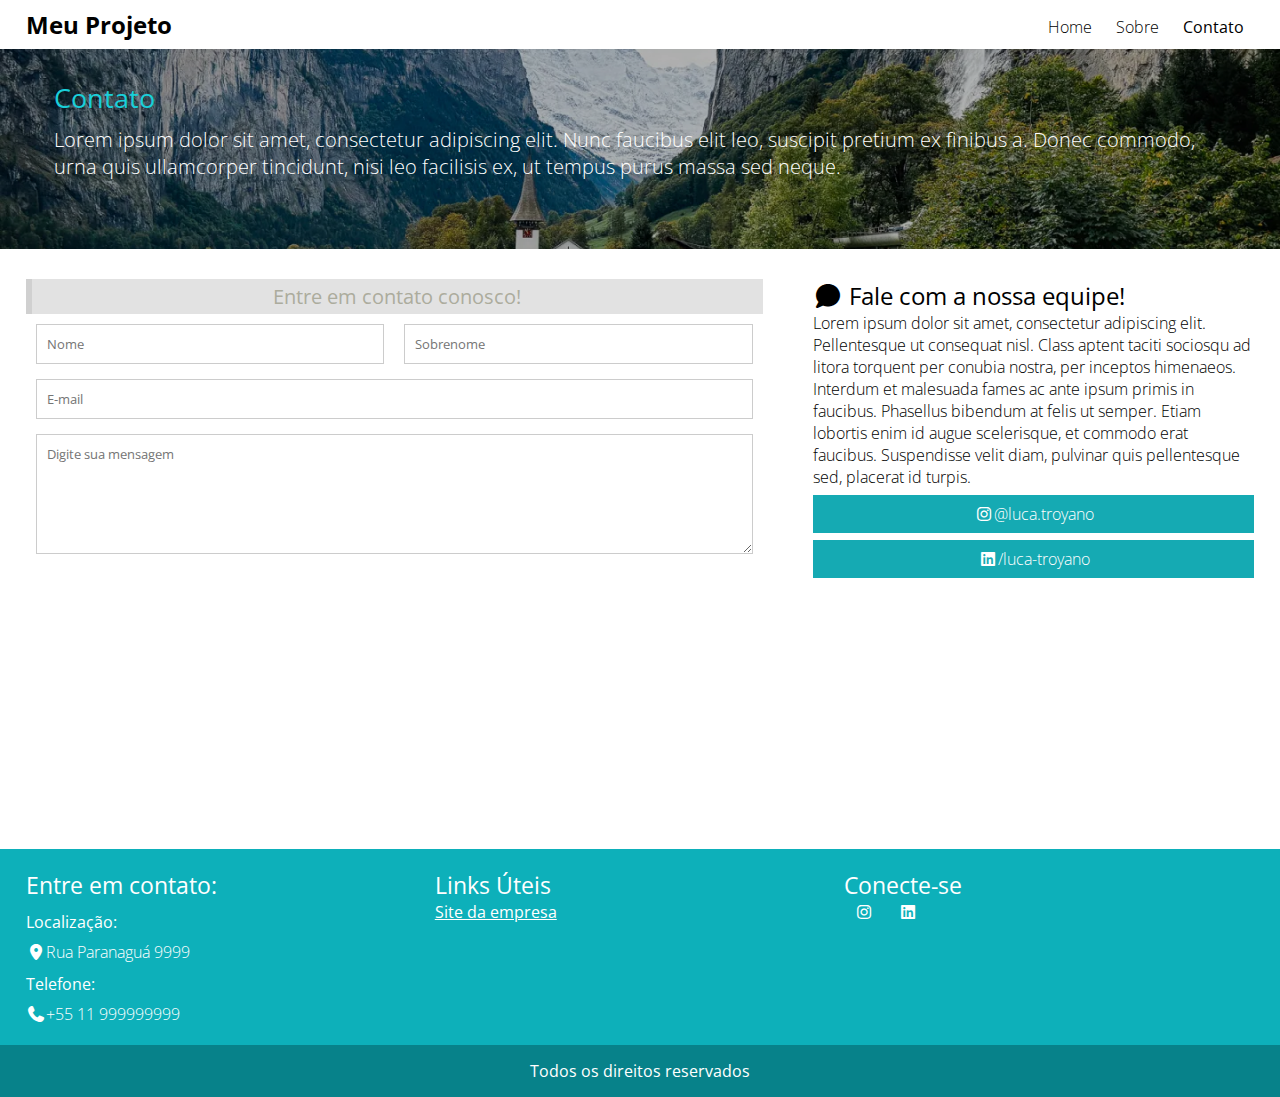
<file: contato.html>
<!doctype html>
<html>
    <head>
        <title>Projeto Web Design</title>
        <meta charset="utf-8">
        <meta name="viewport" content="width=device-width, initial-scale=1.0, maximun-scale=1.0">
        <meta name="keywords" content="palavras-chaves">
        <link rel="stylesheet" href="css/style.css">
        <link rel="stylesheet" href="css/all.css">
        <link rel="preconnect" href="https://fonts.googleapis.com">
        <link rel="preconnect" href="https://fonts.gstatic.com" crossorigin>
        <link href="https://fonts.googleapis.com/css2?family=Mozilla+Text:wght@200..700&family=Open+Sans:ital,wght@0,300..800;1,300..800&display=swap" rel="stylesheet">
    </head>
    <body>
        <header>
            <div class="container">
                <div class="logo"><a href="index.html"><h2>Meu Projeto</h2></a></div>
                <nav class="menu-desktop">
                <ul>
                    <li>
                        <a href="index.html">Home</a>
                    </li>
                
                    <li>
                        <a href="sobre.html">Sobre</a>
                    </li>
                
                    <li class="selected">
                        <a href="contato.html">Contato</a>
                    </li>
                </ul>
                </nav>
                <nav class="menu-mobile">
                    <h2><i class="fa-solid fa-bars"></i></h2>
                    <ul>
                        <li>
                            <a href="index.html">Home</a>
                        </li>
                
                        <li>
                            <a href="sobre.html">Sobre</a>
                        </li>
                
                        <li class="selected">
                            <a href="contato.html">Contato</a>
                        </li>
                    </ul>
                </nav>
                <div class="clear"></div>
            </div>

        </header>
       <section style="background-image: url(imagens/suica.png);" class="title-page">
            <div class="overlay__title-page"></div>
            <div class="container">
                <h2>Contato</h2>
                <p>Lorem ipsum dolor sit amet, consectetur adipiscing elit. Nunc faucibus elit leo, suscipit pretium ex finibus a. Donec commodo, urna quis ullamcorper tincidunt, nisi leo facilisis ex, ut tempus purus massa sed neque.</p>
            </div>
        </section>
        <section class="contato">
            <div class="container">
                <div class="w60 formulario">
                    <h2>Entre em contato conosco!</h2>
                    <form method="post">
                        <div class="w50">
                            <input placeholder="Nome" type="text">
                        </div>
                        <div class="w50">
                            <input placeholder="Sobrenome" type="text">
                        </div>
                         <div class="w100">
                            <input placeholder="E-mail" type="email">
                        </div>
                        <div class="w100">
                            <textarea placeholder="Digite sua mensagem"></textarea>
                        </div>
                    </form>
                </div>

                <div class="w40 tags-form">
                    <h2><i class="fa-solid fa-comment"></i> Fale com a nossa equipe!</h2>
                    <p>Lorem ipsum dolor sit amet, consectetur adipiscing elit. Pellentesque ut consequat nisl. Class aptent taciti sociosqu ad litora torquent per conubia nostra, per inceptos himenaeos. Interdum et malesuada fames ac ante ipsum primis in faucibus. Phasellus bibendum at felis ut semper. Etiam lobortis enim id augue scelerisque, et commodo erat faucibus. Suspendisse velit diam, pulvinar quis pellentesque sed, placerat id turpis.</p>
                    <p class="tag-contato"><i class="fa-brands fa-instagram"></i>@luca.troyano</p>
                    <p class="tag-contato"><i class="fa-brands fa-linkedin"></i>/luca-troyano</p>
                </div>
                <div class=clear></div>
            </div>
        </section>
        <footer class="footer1">
            <div class="container">
                <div class="w33">
                    <h2>Entre em contato:</h2>
                    <h3>Localização: </h3>
                    <p><i class="fa-solid fa-location-dot"></i>Rua Paranaguá 9999</p>
                    <h3>Telefone: </h3> 
                    <p><i class="fa-solid fa-phone"></i>+55 11 999999999</p>
                </div>
                <div class="w33">
                    <h2>Links Úteis</h2>
                    <a href="">Site da empresa</a>
                </div>
                <div class="w33">
                    <h2>Conecte-se</h2>
                    <div class="group-icons">
                        <a href=""><i class="fa-brands fa-instagram"></i></a>
                        <a href=""><i class="fa-brands fa-linkedin"></i></a>
                    </div>
                </div>
                <div class="clear"></div>
            </div>
        </footer>
        <footer class="footer2">
                <p>Todos os direitos reservados</p>
        </footer>
        <script src="https://code.jquery.com/jquery-3.7.1.js"></script>
        <script>
            $('nav.menu-mobile h2').click(function() {
                $('nav.menu-mobile ul').slideToggle();
            });
        </script>
    </body>
</html>
</file>
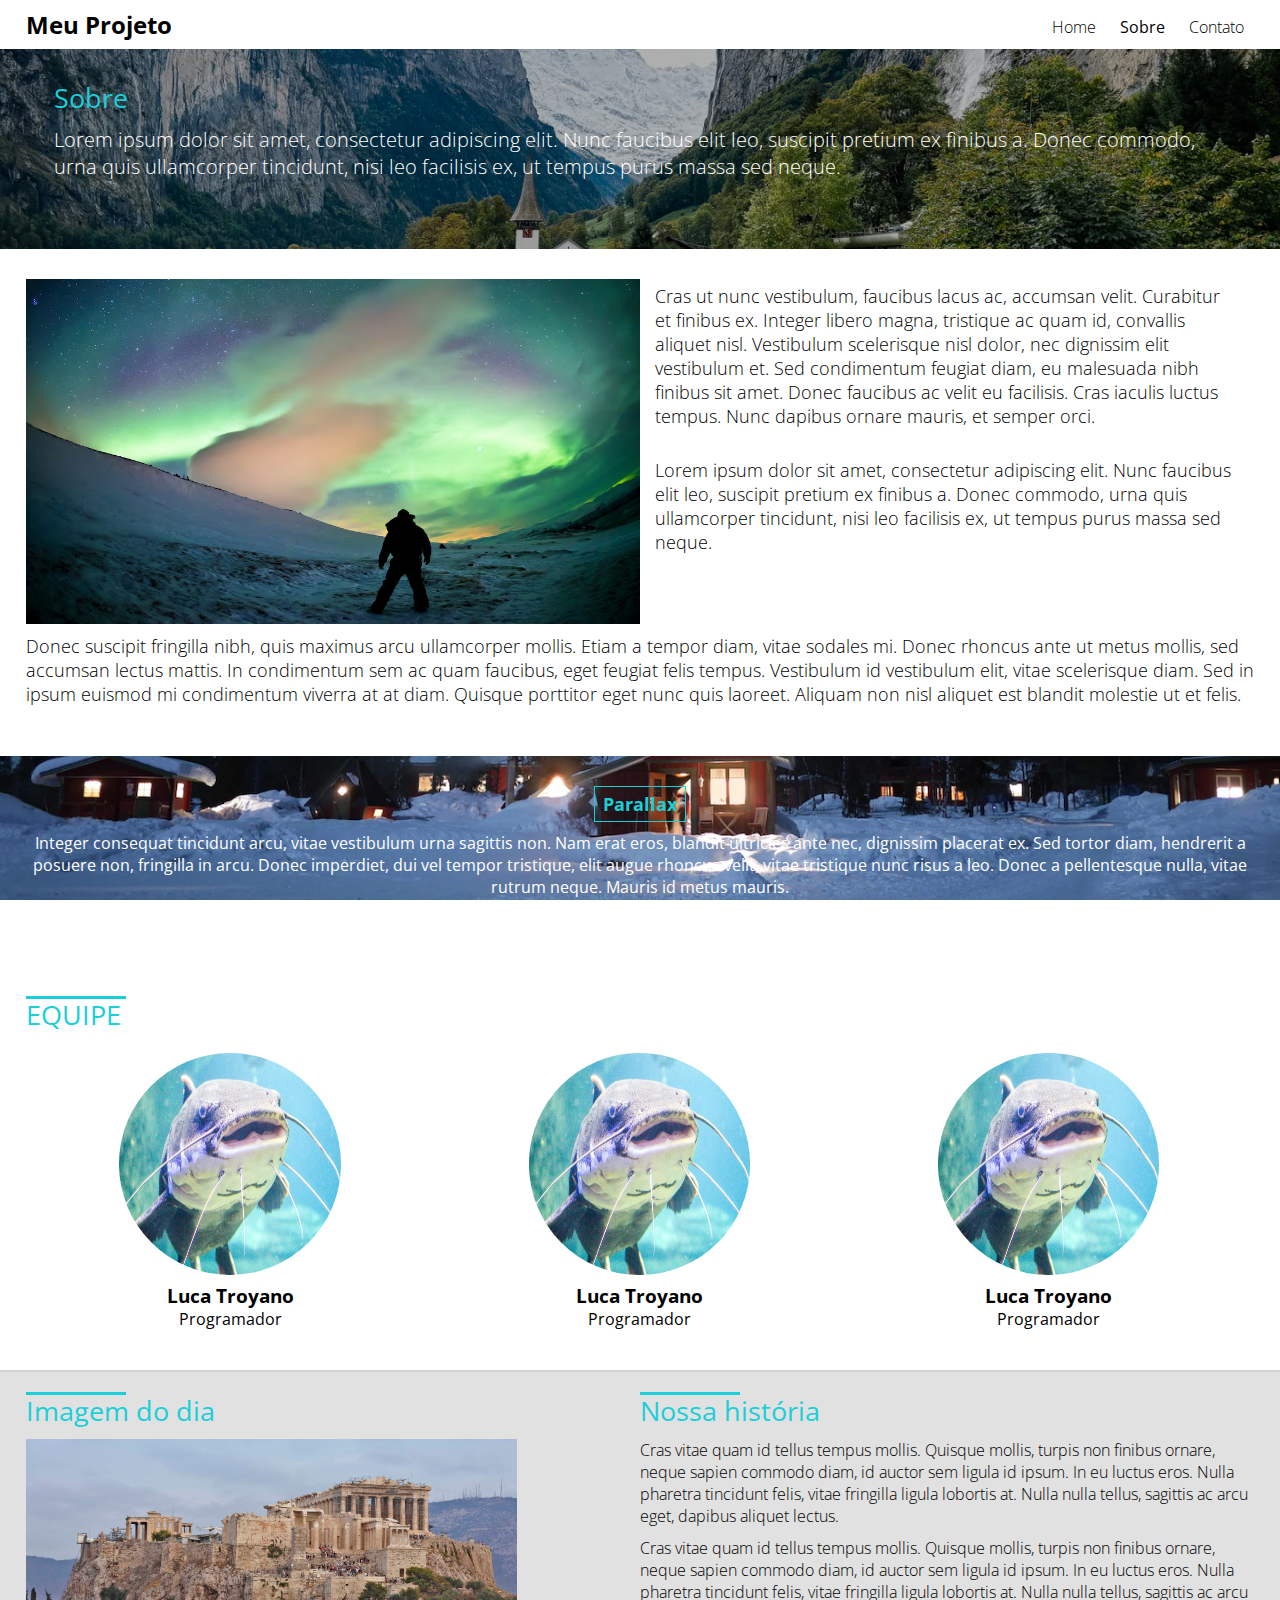
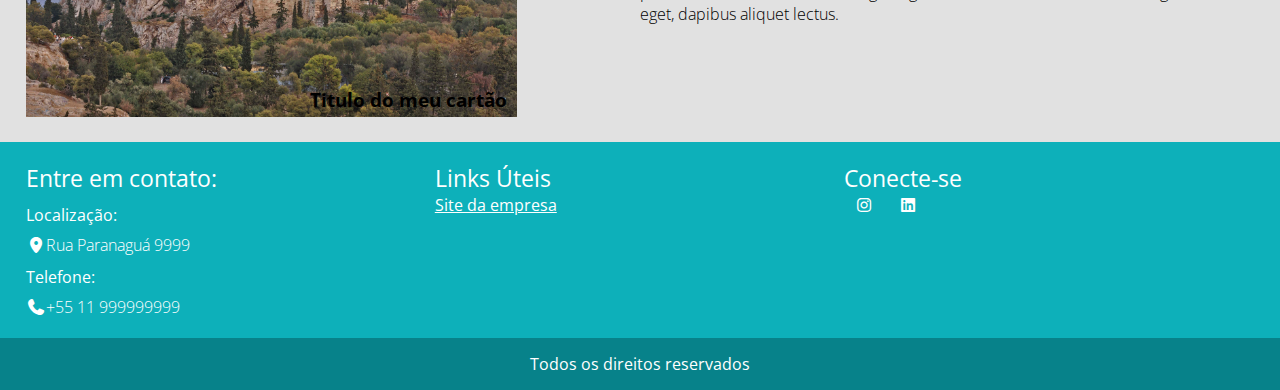
<file: sobre.html>
<!doctype html>
<html>
    <head>
        <title>Projeto Web Design</title>
        <meta charset="utf-8">
        <meta name="viewport" content="width=device-width, initial-scale=1.0, maximun-scale=1.0">
        <meta name="keywords" content="palavras-chaves">
        <link rel="stylesheet" href="css/style.css">
        <link rel="stylesheet" href="css/all.css">
        <link rel="preconnect" href="https://fonts.googleapis.com">
        <link rel="preconnect" href="https://fonts.gstatic.com" crossorigin>
        <link href="https://fonts.googleapis.com/css2?family=Mozilla+Text:wght@200..700&family=Open+Sans:ital,wght@0,300..800;1,300..800&display=swap" rel="stylesheet">
    </head>
    <body>
        <header>
            <div class="container">
                <div class="logo"><a href="index.html"><h2>Meu Projeto</h2></a></div>
                <nav class="menu-desktop">
                <ul>
                    <li>
                        <a href="index.html">Home</a>
                    </li>
                
                    <li class="selected">
                        <a href="sobre.html">Sobre</a>
                    </li>
                
                    <li>
                        <a href="contato.html">Contato</a>
                    </li>
                </ul>
                </nav>
                 <nav class="menu-mobile">
                    <h2><i class="fa-solid fa-bars"></i></h2>
                    <ul>
                        <li>
                            <a href="index.html">Home</a>
                        </li>
                
                        <li class="selected">
                            <a href="sobre.html">Sobre</a>
                        </li>
                
                        <li>
                            <a href="contato.html">Contato</a>
                        </li>
                    </ul>
                </nav>
                <div class="clear"></div>
            </div>
        </header>
        <section style="background-image: url(imagens/suica.png);" class="title-page">
            <div class="overlay__title-page"></div>
            <div class="container">
                <h2>Sobre</h2>
                <p>Lorem ipsum dolor sit amet, consectetur adipiscing elit. Nunc faucibus elit leo, suscipit pretium ex finibus a. Donec commodo, urna quis ullamcorper tincidunt, nisi leo facilisis ex, ut tempus purus massa sed neque.</p>
            </div>
        </section>

        <section class="sobre__resumo">
            <div class="container">
                <div class="sobre__single__resumo">
                    <img src="imagens/suecia.png">
                    <p>Cras ut nunc vestibulum, faucibus lacus ac, accumsan velit. Curabitur et finibus ex. Integer libero magna, tristique ac quam id, convallis aliquet nisl. Vestibulum scelerisque nisl dolor, nec dignissim elit vestibulum et. Sed condimentum feugiat diam, eu malesuada nibh finibus sit amet. Donec faucibus ac velit eu facilisis. Cras iaculis luctus tempus. Nunc dapibus ornare mauris, et semper orci.</p>
                    <p>Lorem ipsum dolor sit amet, consectetur adipiscing elit. Nunc faucibus elit leo, suscipit pretium ex finibus a. Donec commodo, urna quis ullamcorper tincidunt, nisi leo facilisis ex, ut tempus purus massa sed neque.</p>
                    <p style="width: 100%; margin-top: 10px; padding: 0;">Donec suscipit fringilla nibh, quis maximus arcu ullamcorper mollis. Etiam a tempor diam, vitae sodales mi. Donec rhoncus ante ut metus mollis, sed accumsan lectus mattis. In condimentum sem ac quam faucibus, eget feugiat felis tempus. Vestibulum id vestibulum elit, vitae scelerisque diam. Sed in ipsum euismod mi condimentum viverra at at diam. Quisque porttitor eget nunc quis laoreet. Aliquam non nisl aliquet est blandit molestie ut et felis.</p>
                    <div class="clear"></div>
                </div>
            </div>
        </section>

        <section class="parallax">
            <div class="container">
                <h2 class="chamada-parallax">Parallax</h2>
                <p>Integer consequat tincidunt arcu, vitae vestibulum urna sagittis non. Nam erat eros, blandit ultricies ante nec, dignissim placerat ex. Sed tortor diam, hendrerit a posuere non, fringilla in arcu. Donec imperdiet, dui vel tempor tristique, elit augue rhoncus velit, vitae tristique nunc risus a leo. Donec a pellentesque nulla, vitae rutrum neque. Mauris id metus mauris.</p>
            </div>
        </section>
        <section class="sobre__equipe">
            <div class="container">
                <div class="line-text">
                    <div style="width:100px;"></div>
                    <h2>EQUIPE</h2>
                </div>
                <div class="equipe-circles">
                    <div class="equipe-circles-single">
                        <div class="equipe-circles-wraper">
                            <div class="avatar-single">
                                <div style="background-image: url(imagens/Bagre-Africano.jpg)" class="avatar-single-container"></div>
                            </div>
                            <h3>Luca Troyano</h3>
                            <p>Programador</p>
                        </div>
                    </div>

                    <div class="equipe-circles-single">
                        <div class="equipe-circles-wraper">
                            <div class="avatar-single">
                                <div style="background-image: url(imagens/Bagre-Africano.jpg)" class="avatar-single-container"></div>
                            </div>
                            <h3>Luca Troyano</h3>
                            <p>Programador</p>
                        </div>
                    </div>

                    <div class="equipe-circles-single">
                        <div class="equipe-circles-wraper">
                            <div class="avatar-single">
                                <div style="background-image: url(imagens/Bagre-Africano.jpg)" class="avatar-single-container"></div>
                            </div>
                            <h3>Luca Troyano</h3>
                            <p>Programador</p>
                        </div>
                    </div>

                </div>
            </div>

        </section>

      <section class="sobre__final">
        <div class="container">
            <div class="w50">
                <div class="line-text">
                    <div style="width:100px;"></div>
                    <h2>Imagem do dia</h2>
                </div>
                <div class="card-text">
                    <img src="imagens/acropolis.png" >
                    <h3>Titulo do meu cartão</h3>
                </div>
            </div>
            <div class="w50">
                  <div class="line-text">
                    <div style="width:100px;"></div>
                    <h2>Nossa história</h2>
                </div>
                <p>Cras vitae quam id tellus tempus mollis. Quisque mollis, turpis non finibus ornare, neque sapien commodo diam, id auctor sem ligula id ipsum. In eu luctus eros. Nulla pharetra tincidunt felis, vitae fringilla ligula lobortis at. Nulla nulla tellus, sagittis ac arcu eget, dapibus aliquet lectus.</p>
                <p>Cras vitae quam id tellus tempus mollis. Quisque mollis, turpis non finibus ornare, neque sapien commodo diam, id auctor sem ligula id ipsum. In eu luctus eros. Nulla pharetra tincidunt felis, vitae fringilla ligula lobortis at. Nulla nulla tellus, sagittis ac arcu eget, dapibus aliquet lectus.</p>
            </div>
            <div class="clear"></div>
        </div>
      </section>
        </section>
        <footer class="footer1">
            <div class="container">
                <div class="w33">
                    <h2>Entre em contato:</h2>
                    <h3>Localização: </h3>
                    <p><i class="fa-solid fa-location-dot"></i>Rua Paranaguá 9999</p>
                    <h3>Telefone: </h3> 
                    <p><i class="fa-solid fa-phone"></i>+55 11 999999999</p>
                </div>
                <div class="w33">
                    <h2>Links Úteis</h2>
                    <a href="">Site da empresa</a>
                </div>
                <div class="w33">
                    <h2>Conecte-se</h2>
                    <div class="group-icons">
                        <a href=""><i class="fa-brands fa-instagram"></i></i></a>
                        <a href=""><i class="fa-brands fa-linkedin"></i></a>
                    </div>
                </div>
                <div class="clear"></div>
            </div>
        </footer>
        <footer class="footer2">
                <p>Todos os direitos reservados</p>
        </footer>
        <script src="https://code.jquery.com/jquery-3.7.1.js"></script>
        <script>
            $('nav.menu-mobile h2').click(function() {
                $('nav.menu-mobile ul').slideToggle();
            });
        </script>
    </body>
</html>
</file>
<file: css/style.css>
* {
    margin: 0;
    padding: 0;
    box-sizing: border-box;
    font-family: 'Open Sans', sans-serif;
}

.container {
    max-width: 1280px;
    margin: 0 auto;
    padding: 0 2%;
}
.w60{
    width: 60%;
    float: left;
}

.w50 {
    width: 50%;
    float: left;
}
.w40 {
    width: 40%;
    float: left;
}
.w33 {
    float:left;
    width: 33.3%;
}
.center{text-align: center;}
.clear {clear:both}
header {
    padding: 8px 0;
}
.logo {
    float:left;
}

.logo a {
    color: black;
    text-decoration: none;
}
nav.menu-mobile{
    display: none;
    float: right;

}
nav.menu-mobile h2 {
    cursor: pointer;
}
nav.menu-mobile ul {
    display: none; 
    width: 100%;
    background: white;
    position: absolute;
    left: 0;
    top: 50px;
    z-index: 999;
    text-align: center;
}
nav.menu-mobile li {
    padding: 8px 0;
    border-bottom: 2px solid black;

}

nav.menu-mobile a {
    display: block;
    color: black;
    text-decoration: none;
}

nav.menu-mobile li.selected {
    background-color: rgb(225,225,225);
}
nav.menu-desktop {
    float: right;
}
nav.menu-desktop ul {
    position: relative;
    top: 8px;
}
nav.menu-desktop li {
    padding: 0 10px;
    display: inline-block;
}

nav.menu-desktop a {
    color: black;
    text-decoration: none;
    font-weight: lighter;
}

nav.menu-desktop li.selected {font-weight: bold;}

nav.menu-desktop a:hover {text-decoration: underline;}

section.main-bg {
    position: relative;
    width: 100%;
    padding: 120px 0 200px 0;
    background-image: url(../imagens/norway.png);
    background-repeat: no-repeat;
    background-size: cover;
    background-position: center;
}

section.main-bg > .container {
    position: relative;
    z-index: 2;
}
.overlay {
    z-index: 1;
    position: absolute;
    width: 100%;
    height: 100%;
    background: rgba(0,0,0,0.1);
    left: 0;
    top: 0;
}
section.main-bg h2 {
    text-align: center;
    color: #1acfd9;
    font-size: 40px;
}

section.main-bg p {
    color:white;
    font-size: 18px;
    margin-top: 16px;
}

section.diferenciais {
    padding: 30px 0;
    text-align: center;
}

.line-text {
    position: relative;
    display: inline-block;
    color: #1acfd9;
    font-size: 20px;
}
.line-text div {
    position: absolute;
    left: 0;
    top: 0;
    width: 200px;
    height: 3px;
    background: #1acfd9;
}
.line-text h2 {
    font-weight: normal;
    font-size: 27px;
}
.icones-diferencias {
    margin-top: 30px;
}
.box-icones-single {
    float: left;
    width: 33.3%;
    padding: 0 10px;
}

.box-icones-single h2 {
    color:#1acfd9;
    font-size: 40px;
}

.box-icones-single p {
    color: #646464;
    font-size: 18px;
}
section.sobre-equipe {
    padding: 30px 0;
    background-color: rgb(225,225,225);
}
section.sobre-equipe > .container {
    display: flex;
    flex-wrap: wrap;
}

.equipe {
    width: 50%;
}

.sobre-container {
    width: 50%;
}

.sobre-container p {
    color: black;
    margin-top: 10px;
    font-size: 20px;
}
.avatar-box {
    margin-top: 5px;
}
.img-avatar {
    display: inline-block;
    width: 70px;
    height: 70px;
    border-radius: 50%;
    background-size: 100% 100%;
}

.descricao-avatar {
    padding:0 10px;
    width: calc(100% - 70px);
    display: inline-block;
}

.descricao-avatar h3 {
    font-weight: normal;
    font-style: italic;
}

.descricao-avatar p {
    font-weight: lighter;
}

section.inscricao {
    background-color: #1acfd9;
    padding: 20px 0;
}
.inscricao-texto{
    font-weight: normal;
    color: white;
}
.inscricao-form input[type=text] {
    width: 70%;
    height: 40px;
    background: white;
    border: 1px solid #ccc;
    display: inline-block;

}

.inscricao-form input[type=submit] {
    width: 120px;
    height: 40px;
    background: #15aab3;
    cursor: pointer;
    display: inline-block;
    border: 0;
    color: white;
    font-weight: bold;
    font-size: 15px;
}


section.cards {
    padding: 30px 0;
}

.card-single {
    width: 33.3%;
    float: left;
    padding: 50px;
    
}

.card-single img {
    width: 100%;
}

.card-single h3 {
    font-weight: normal;
    font-size: 19px;
}
.card-single p {
    padding-bottom: 10px;
    border-bottom: 2px solid #ccc;
}

footer.footer1 {
    background: #0db0ba;
    padding: 20px 0;
    color: white;
}

footer.footer1 h2 {
    font-weight: normal;
    font-size: 23px;
}

footer.footer1 h3 {
    font-weight: normal;
    font-size: 16px;
    margin-top: 10px;
}

footer.footer1 p {
    margin-top: 8px;
    font-weight: lighter;
}

footer.footer1 a {
    display: block;
    color: white;

}
div.group-icons a{
    display: inline-block;
    margin: 0 10px;
}

footer.footer2 {
    padding: 15px 0;
    background: #07828a;
    color: white;
    text-align: center;
}

section.title-page {
    position: relative;
    padding: 30px;
    width: 100%;
    min-height: 200px;
    background-size: cover;
    background-position: center;
    background-repeat: no-repeat;
}

section.title-page > .container {position: relative;z-index: 101;}

section.title-page h2 {
    color: #1acfd9;
    font-size: 27px;
    font-weight: normal;
}

section.title-page p {
    color: white;
    font-weight: lighter;
    font-size: 20px;
    margin-top: 10px;
}

.overlay__title-page {
    position: absolute;
    width: 100%;
    height: 100%;
    top: 0;
    left: 0;
    z-index: 100;
    background: rgba(0,0,0,0.3);
}

section.sobre__resumo {
    padding: 30px 0;
}

.sobre__single__resumo img {
    max-width: 100%;
    float: left;
    width: 50%;
}

.sobre__single__resumo p {
    font-size: 18px;
    font-weight: lighter;
    float: left;
    width: 50%;
    padding: 5px 15px;
    margin-bottom: 20px;
}

section.parallax {
    padding: 30px 0;
    width: 100%;
    min-height: 200px;
    background-image: url(../imagens/auroraboreal.jpeg);
    background-attachment: fixed;
    background-size: cover;
    background-position: center;
    text-align: center;
}
section.parallax p {
    margin-top: 10px;
    color: white;
} 

section.parallax h2 {
    border: 1px solid #1acfd9;
    padding: 5px 8px;
    color: #1acfd9;
    font-size: 18px;
    display: inline-block;

}

section.sobre__equipe {
    padding: 40px 0;

}

.equipe-circles {
    margin-top: 20px;
    display: flex;
    flex-wrap: wrap;
}

.equipe-circles-single {
    width: 33.3%;
    text-align: center;
    padding: 0 20px;
}

.equipe-circles-single h3 {
    margin-top: 8px;
}

.avatar-single {
    position: relative;
    width: 60%;
    margin: 0 auto;
    padding-top: 60%;
}

.avatar-single-container {
    width: 100%;
    height: 100%;
    position: absolute;
    left: 0;
    top: 0;
    border-radius: 50%;
    background-color: #ccc;
    background-size: 100% 100%;

}

section.sobre__final {
    background-color: rgb(225,225,225);
    border-top: 2px solid rgb(210,210,210);
    padding: 20px 0;
}

section.sobre__final p {
    margin-top: 10px;
    font-size: 16px;
    font-weight: lighter;
}
.card-text {
    margin-top: 10px;
    width: 80%;
    position: relative;
}
.card-text img {
    max-width: 100%;
}

.card-text h3 {
    position: absolute;
    right: 10px;
    bottom: 10px;
}

section.contato {
    min-height: 600px;
    padding: 30px 0;
}
section.contato .w50, section.contato .w100 {
    padding: 0 10px;
}

.formulario form {
    margin-top: 10px;
}
.formulario h2 {
    background: #DDDD;
    text-align: center;
    color:#ACAC9D;
    font-size: 20px;
    font-weight: normal;
    border-left: 6px solid #CCCC;
    padding: 4px 0;
    
}

.formulario input[type=text], .formulario input[type=email] {
    width: 100%;
    height: 40px;
    padding-left: 10px;
    border: 1px solid #ccc;
    margin-bottom: 15px;
}

.formulario textarea {
    width: 100%;
    height: 120px;
    padding: 10px;
    border: 1px solid #ccc;
    margin-bottom: 15px;
    resize: vertical;
}

.tags-form {
    padding-left: 50px;
}

.tags-form h2 {
    font-weight: normal;
}

.tags-form p {
    font-weight: lighter;
}

.tags-form p.tag-contato {
    color: white;
    background: #15aab3;
    text-align: center;
    margin-top: 7px;
    padding: 8px 0;
}
@media only screen and (max-width: 768px) {
    .tags-form {
    padding-left: 0;
}
    
    .formulario input[type=text], .formulario input[type=email] {
    margin-bottom: 0;
    }

    .formulario textarea {
        margin-bottom: 0;
    }
    footer.footer1 {
        text-align: center;
    }    
    .card-single {
        width: 100%;
    }
    .w50,.w33,.w60,.w40, .w100 {
        width: 100%;margin-bottom: 20px;
    }
    .box-icones-single {
        width: 100%
    }
    .equipe {
        width: 100%
    }
    .sobre-container {
        width: 100%;
        margin-top: 60px;
    }

    .sobre__single__resumo img {
        width: 100%;
    }

    .sobre__single__resumo p {
     width: 100%;
}

}


@media only screen and (max-width:500px) {
    .equipe-circles-single {
        width: 100%;
        padding: 0 8px;
}
    nav.menu-mobile {
        display: block;
    }
    nav.menu-desktop{
        display: none;
    }
}
</file>
